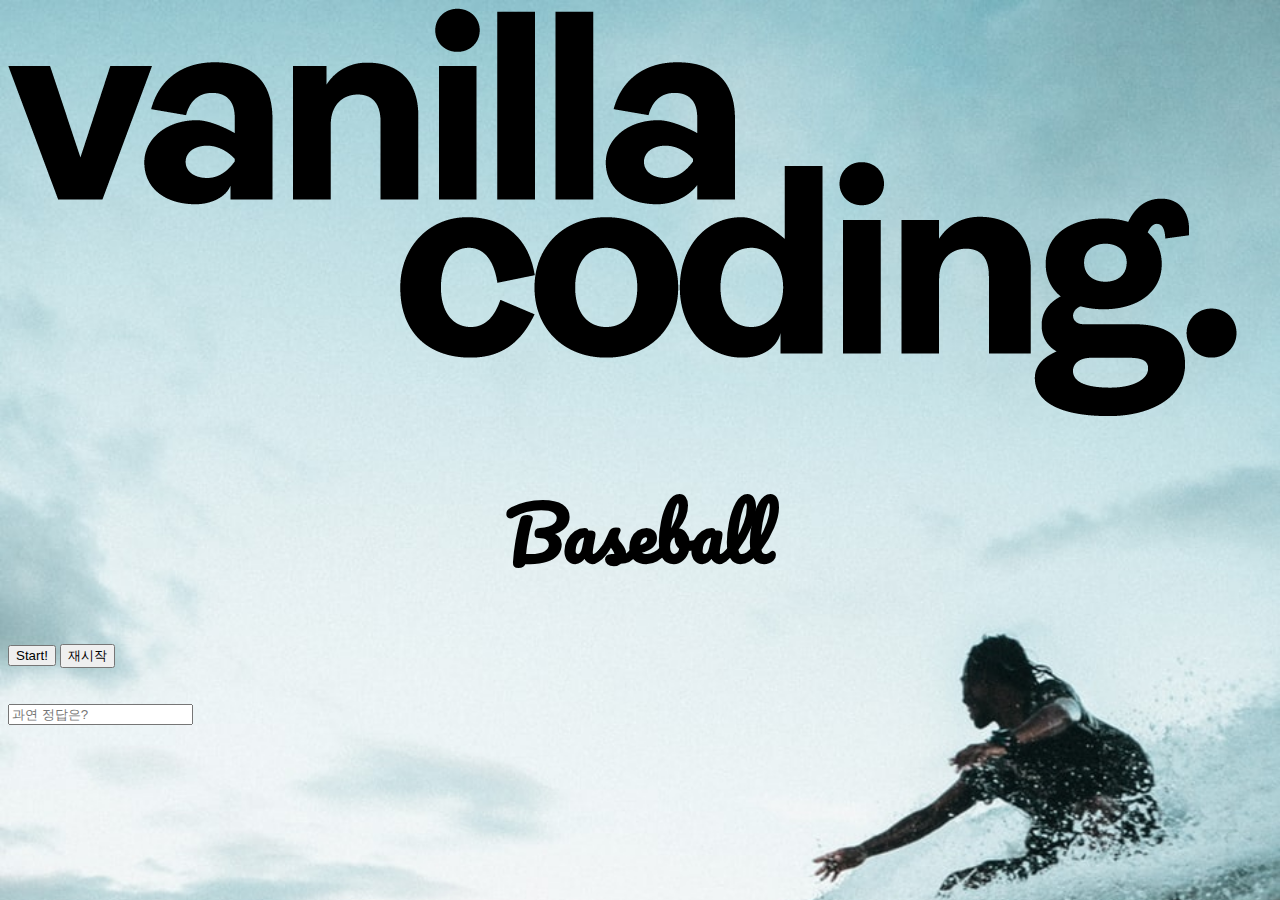
<file: Baseball_Boilerplate/index.html>
<!DOCTYPE html>
<html>
  <head>
    <meta charset="utf-8" />
    <meta name="viewport" content="width=device-width" />
    <link
      href="https://fonts.googleapis.com/css?family=Pacifico&display=swap"
      rel="stylesheet"
    />
    <link
      href="https://fonts.googleapis.com/css?family=Varela+Round&display=swap"
      rel="stylesheet"
    />
    <link rel="icon" href="/Users/창희/Desktop/vaco/mini_project/Baseball_Boilerplate/Baseball_Boilerplate/images/favicon.ico" />
    <link rel="stylesheet" type="text/css" href="style.css" />
    <title>Baseball Project</title>
  </head>

  <body>
    <section>
      <div class="image-box">
        <img src="images/vanilla_coding_logo.png" />
      </div> 
      <h1>Baseball</h1>

      <!-- 야구게임 Start -->
      <button type="button" id="start"> Start! </button>
      <button onClick="window.location.reload()"> 재시작 </button>
      <p id="digit"> </p> <br>
      <input type="text" id="submit" placeholder="과연 정답은?" value="">
      <div id="result"> </div>
            <!-- 야구게임 End -->
    </section>
<!-- git push test중-->
<!-- push test중22-->
<!-- push test중33-->
<!-- push test중44-->
    <script src="index.js"></script>
  </body>
</html>
</file>
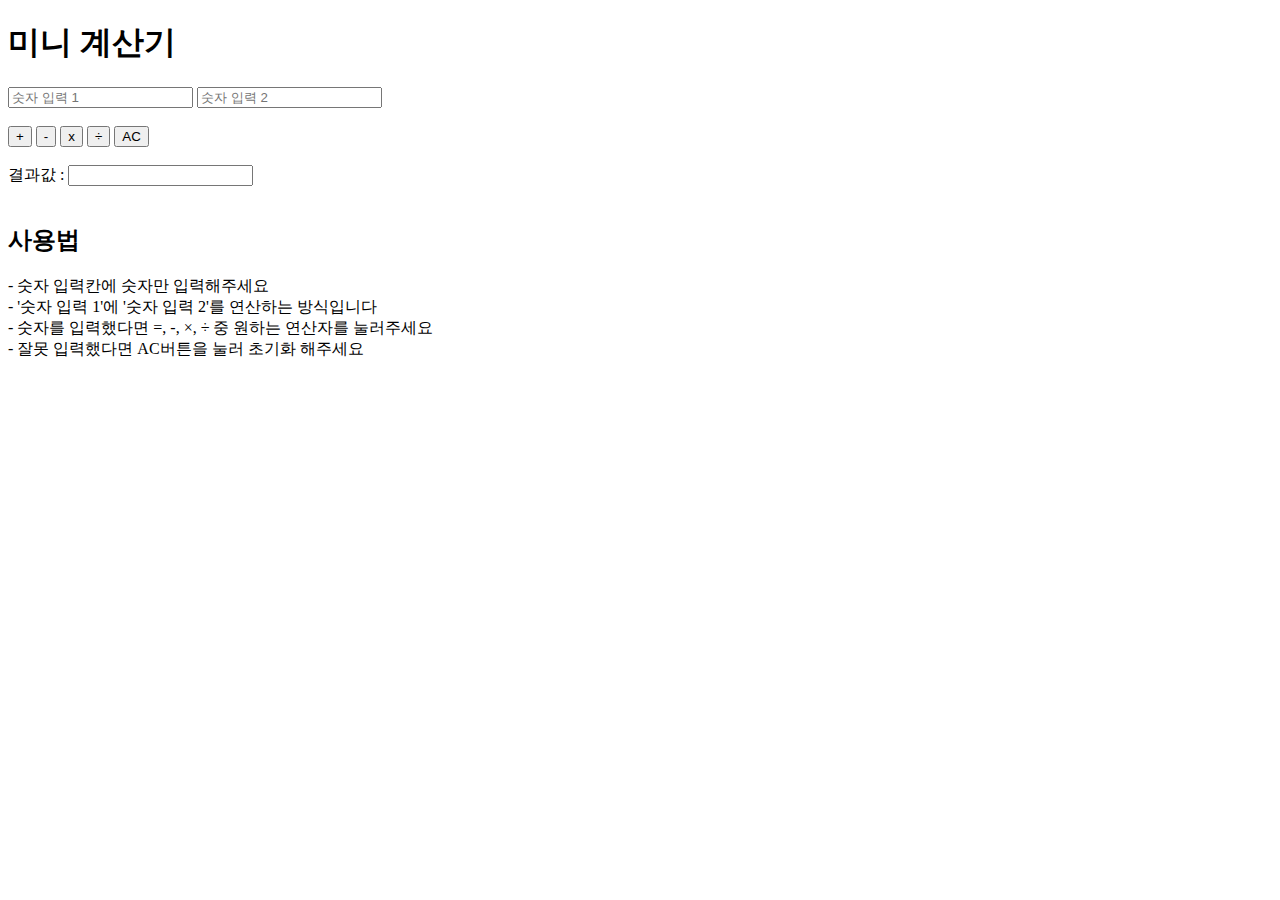
<file: 계산기/calculator_input/calc.html>
<!DOCTYPE html>
<html lang="en">
<head>
    <meta charset="UTF-8">
    <meta http-equiv="X-UA-Compatible" content="IE=edge">
    <meta name="viewport" content="width=device-width, initial-scale=1.0">
    <title>Document</title>
</head>
<body>
    <h1> 미니 계산기 </h1>
    <input type="text" id="box1" placeholder="숫자 입력 1" onKeyDown="exceptNum();" value="">
    <input type="text" id="box2" placeholder="숫자 입력 2" onKeyDown="exceptNum();" value="">
    <br> <br>
    <input type="button" value="+" onclick="click_in('+');">
    <input type="button" value="-" onclick="click_in('-');">
    <input type="button" value="x" onclick="click_in('*');">
    <input type="button" value="÷" onclick="click_in('/');">
    <input type="button" value="AC" onclick="click_in('C');">
    <br> <br>
    결과값 : <input id="out1" type="text" readonly="readondl">
    <script src="test-1.js"></script>
    <br> <br>
    <div class="Howtouse">
        <h2> 사용법 </h2>
        - 숫자 입력칸에 숫자만 입력해주세요 <br>
        - '숫자 입력 1'에 '숫자 입력 2'를 연산하는 방식입니다 <br>
        - 숫자를 입력했다면 =, -, ×, ÷ 중 원하는 연산자를 눌러주세요 <br>
        - 잘못 입력했다면 AC버튼을 눌러 초기화 해주세요 <br>
    </div>
</body>
</html>
</file>
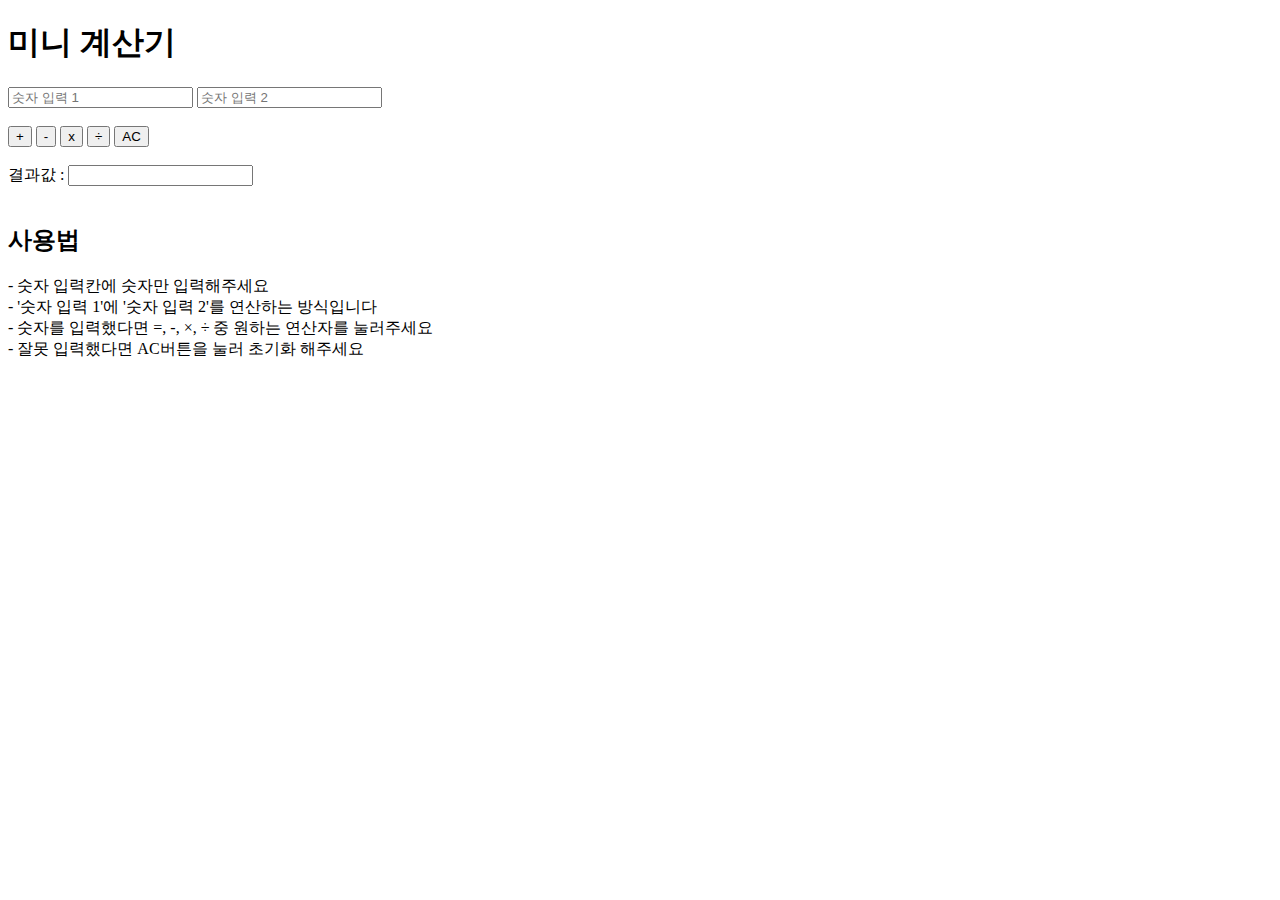
<file: personal/계산기/calculator_input/calc.html>
<!DOCTYPE html>
<html lang="en">
<head>
    <meta charset="UTF-8">
    <meta http-equiv="X-UA-Compatible" content="IE=edge">
    <meta name="viewport" content="width=device-width, initial-scale=1.0">
    <title>Document</title>
</head>
<body>
    <h1> 미니 계산기 </h1>
    <input type="text" id="box1" placeholder="숫자 입력 1" onKeyDown="exceptNum();" value="">
    <input type="text" id="box2" placeholder="숫자 입력 2" onKeyDown="exceptNum();" value="">
    <br> <br>
    <input type="button" value="+" onclick="click_in('+');">
    <input type="button" value="-" onclick="click_in('-');">
    <input type="button" value="x" onclick="click_in('*');">
    <input type="button" value="÷" onclick="click_in('/');">
    <input type="button" value="AC" onclick="click_in('C');">
    <br> <br>
    결과값 : <input id="out1" type="text" readonly="readondl">
    <script src="test-1.js"></script>
    <br> <br>
    <div class="Howtouse">
        <h2> 사용법 </h2>
        - 숫자 입력칸에 숫자만 입력해주세요 <br>
        - '숫자 입력 1'에 '숫자 입력 2'를 연산하는 방식입니다 <br>
        - 숫자를 입력했다면 =, -, ×, ÷ 중 원하는 연산자를 눌러주세요 <br>
        - 잘못 입력했다면 AC버튼을 눌러 초기화 해주세요 <br>
    </div>
</body>
</html>
</file>
<file: Baseball_Boilerplate/style.css>
body {
  background-image: url("./images/bg.jpeg");
  background-repeat: no-repeat;
  background-size: cover;
  font-family: "Varela Round", sans-serif;
}

h1 {
  font-family: "Pacifico", cursive;
  text-align: center;
  font-size: 72px;
}

.start {
  font-family: "Pacifico" ;
  text-align: center;
  font-size: 72px;
}
</file>
